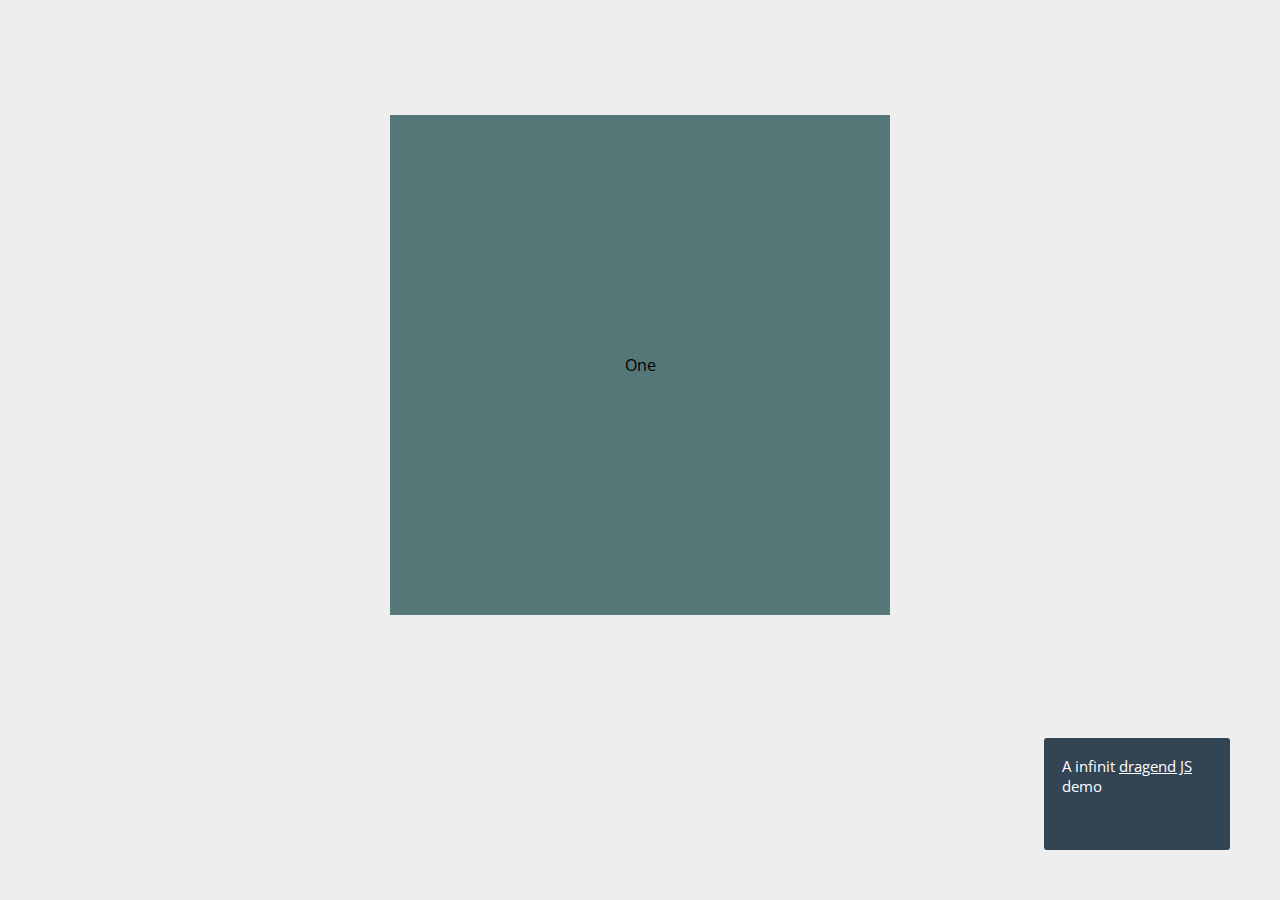
<file: Othe files/dragend-master/demos/infinit/index.html>
<!DOCTYPE html>
<html>
<head>

  <title>Dragend JS infinit demo</title>

  <style type="text/css">
    * {
      padding: 0;
      margin: 0;
      border: 0;
    }

    body {
      background: #eee;
      padding: 15px;
      font-family: "Open Sans", "Helvetica Neue", Helvetica, Arial, sans-serif;
    }

    #demo {
      width: 500px;
      height: 500px;
      visibility: hidden;
      margin: 100px auto;
      background: #457;
      cursor: hand;
      cursor: -moz-grab;
      cursor: -webkit-grab;
      cursor: grab;
      text-align: center;
      line-height: 500px;
    }

    #demo li.first {
      background: #577;
    }

    #demo li.middle {
      background: #1e8;
    }

    #demo li.last {
      background: #e8b;
    }

    #dragend {
      position: absolute;
      bottom: 50px;
      right: 50px;
      background: #345;
      padding: 18px;
      color: #fff;
      border-radius: 3px;
      width: 150px;
      font-size: 15px;
    }

    #dragend h1 {
      font-size: 15px;
      font-weight: normal;
      margin-bottom: 12px;
    }

    #dragend a {
      text-decoration: underline;
      color: #fff
    }

  </style>

  <link href='http://fonts.googleapis.com/css?family=Open+Sans' rel='stylesheet' type='text/css'>
  <link href='http://fonts.googleapis.com/css?family=Arvo:400,700' rel='stylesheet' type='text/css'>

</head>
<body>

  <div id="demo">
    <ul>
      <li class="first dragend-page">One</li>
      <li class="dragend-page">Two</li>
      <li class="middle dragend-page">Three</li>
      <li class="dragend-page">Four</li>
      <li class="last dragend-page">Five</li>
    </ul>
  </div>

  <div id="dragend">
    <h1>A infinit <a href="http://stereobit.github.io/dragend/">dragend JS</a> demo</h1>
    <iframe src="http://ghbtns.com/github-btn.html?user=stereobit&amp;repo=dragend&amp;type=watch&amp;count=true"
  allowtransparency="true" frameborder="0" scrolling="0" width="110" height="20"></iframe>
  </div>

  <script type="text/javascript" src="../lib/jquery.min.js"></script>
  <script type="text/javascript" src="../../dragend.js"></script>

  <script>

    $(function() {

      var firstChild = $("#demo li:first-child").clone(),
          lastChild  = $("#demo li:last-child").clone(),
          container  = $("#demo ul");

      firstChild.appendTo(container);
      lastChild.prependTo(container);

      $("#demo").dragend({
        jumpToPage: 2,
        onSwipeEnd: function() {
          var first = this.pages[0],
              last = this.pages[this.pages.length - 1];

          if (first === this.activeElement) {
            this.jumpToPage(this.pages.length - 1 );
          }

          if (last === this.activeElement) {
            this.jumpToPage(2);
          }

        },
        afterInitialize: function() {
          this.container.style.visibility = "visible";
        }
      });
    });

    var _gaq = _gaq || [];
    _gaq.push(['_setAccount', 'UA-219062-10']);
    _gaq.push(['_trackPageview']);

    (function() {
      var ga = document.createElement('script'); ga.type = 'text/javascript'; ga.async = true;
      ga.src = ('https:' == document.location.protocol ? 'https://ssl' : 'http://www') + '.google-analytics.com/ga.js';
      var s = document.getElementsByTagName('script')[0]; s.parentNode.insertBefore(ga, s);
    })();

  </script>

</body>
</html>
</file>
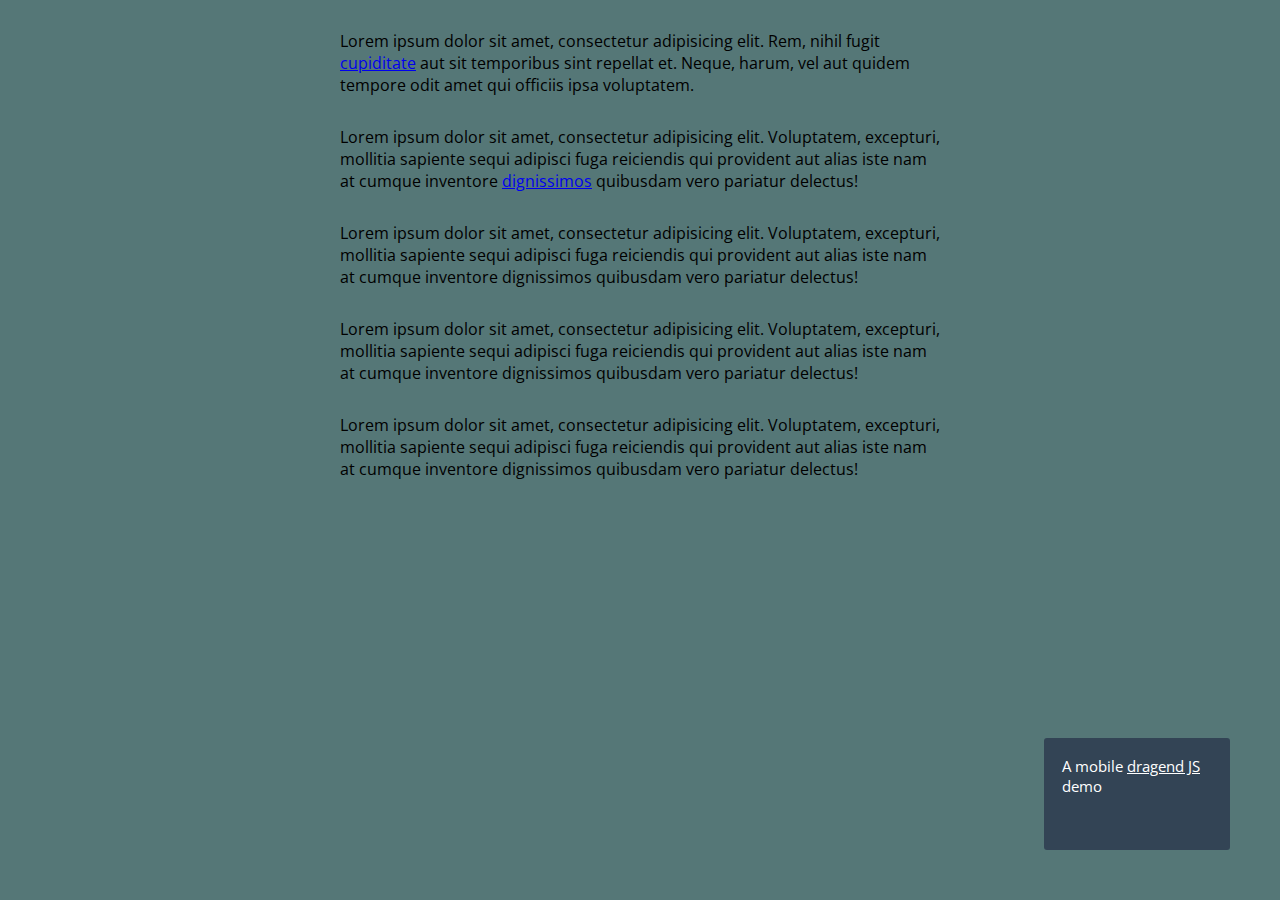
<file: Othe files/dragend-master/demos/mobile/index.html>
<!DOCTYPE html>
<html>
<head>

  <title>Dragend JS mobile demo</title>

  <meta name="viewport" content="width=device-width, initial-scale=1.0, maximum-scale=1.0, user-scalable=no">

  <style type="text/css">
    * {
      padding: 0;
      margin: 0;
      border: 0;
    }

    body {
      background: #eee;
      padding: 15px;
      font-family: "Open Sans", "Helvetica Neue", Helvetica, Arial, sans-serif;
    }

    #demo {
      position: absolute;
      top: 0;
      left: 0;
      width: 100%;
      height: 100%;
      visibility: hidden;
      background: #457;
      cursor: hand;
      cursor: -moz-grab;
      cursor: -webkit-grab;
      cursor: grab;
    }

    #demo li.first {
      background: #577;
    }

    #demo li.middle {
      background: #1e8;
    }

    #demo li.last {
      background: #e8b;
    }

    #dragend {
      position: absolute;
      bottom: 50px;
      right: 50px;
      background: #345;
      padding: 18px;
      color: #fff;
      border-radius: 3px;
      width: 150px;
      font-size: 15px;
    }

    #dragend h1 {
      font-size: 15px;
      font-weight: normal;
      margin-bottom: 12px;
    }

    #dragend a {
      text-decoration: underline;
      color: #fff
    }

    #demo p {
      max-width: 600px;
      margin: 0 auto;
      padding: 0 30px;
      margin-bottom: 30px;
    }

    #demo p:first-child {
      margin-top: 30px;
    }

    #demo p:last-child {
      margin-bottom: 200px;
    }

  </style>

  <link href='http://fonts.googleapis.com/css?family=Open+Sans' rel='stylesheet' type='text/css'>
  <link href='http://fonts.googleapis.com/css?family=Arvo:400,700' rel='stylesheet' type='text/css'>

</head>
<body>

  <div id="demo">
    <ul>
      <li class="first dragend-page">
        <p>Lorem ipsum dolor sit amet, consectetur adipisicing elit. Rem, nihil fugit <a href="http://google.com">cupiditate</a> aut sit temporibus sint repellat et. Neque, harum, vel aut quidem tempore odit amet qui officiis ipsa voluptatem.</p>
        <p>Lorem ipsum dolor sit amet, consectetur adipisicing elit. Voluptatem, excepturi, mollitia sapiente sequi adipisci fuga reiciendis qui provident aut alias iste nam at cumque inventore <a href="http://google.com">dignissimos</a> quibusdam vero pariatur delectus!</p>
        <p>Lorem ipsum dolor sit amet, consectetur adipisicing elit. Voluptatem, excepturi, mollitia sapiente sequi adipisci fuga reiciendis qui provident aut alias iste nam at cumque inventore dignissimos quibusdam vero pariatur delectus!</p>
        <p>Lorem ipsum dolor sit amet, consectetur adipisicing elit. Voluptatem, excepturi, mollitia sapiente sequi adipisci fuga reiciendis qui provident aut alias iste nam at cumque inventore dignissimos quibusdam vero pariatur delectus!</p>
        <p>Lorem ipsum dolor sit amet, consectetur adipisicing elit. Voluptatem, excepturi, mollitia sapiente sequi adipisci fuga reiciendis qui provident aut alias iste nam at cumque inventore dignissimos quibusdam vero pariatur delectus!</p>
      </li>
      <li class="dragend-page">
        <p>Lorem ipsum dolor sit amet, consectetur adipisicing elit. Rem, nihil fugit <a href="http://google.com">cupiditate</a> aut sit temporibus sint repellat et. Neque, harum, vel aut quidem tempore odit amet qui officiis ipsa voluptatem.</p>
        <p>Lorem ipsum dolor sit amet, consectetur adipisicing elit. Voluptatem, excepturi, mollitia sapiente sequi adipisci fuga reiciendis qui provident aut alias iste nam at cumque inventore <a href="http://google.com">dignissimos</a> quibusdam vero pariatur delectus!</p>
        <p>Lorem ipsum dolor sit amet, consectetur adipisicing elit. Voluptatem, excepturi, mollitia sapiente sequi adipisci fuga reiciendis qui provident aut alias iste nam at cumque inventore dignissimos quibusdam vero pariatur delectus!</p>
        <p>Lorem ipsum dolor sit amet, consectetur adipisicing elit. Voluptatem, excepturi, mollitia sapiente sequi adipisci fuga reiciendis qui provident aut alias iste nam at cumque inventore dignissimos quibusdam vero pariatur delectus!</p>
        <p>Lorem ipsum dolor sit amet, consectetur adipisicing elit. Voluptatem, excepturi, mollitia sapiente sequi adipisci fuga reiciendis qui provident aut alias iste nam at cumque inventore dignissimos quibusdam vero pariatur delectus!</p>
      </li>
      <li class="middle dragend-page">
        <p>Lorem ipsum dolor sit amet, consectetur adipisicing elit. Rem, nihil fugit <a href="http://google.com">cupiditate</a> aut sit temporibus sint repellat et. Neque, harum, vel aut quidem tempore odit amet qui officiis ipsa voluptatem.</p>
        <p>Lorem ipsum dolor sit amet, consectetur adipisicing elit. Voluptatem, excepturi, mollitia sapiente sequi adipisci fuga reiciendis qui provident aut alias iste nam at cumque inventore <a href="http://google.com">dignissimos</a> quibusdam vero pariatur delectus!</p>
        <p>Lorem ipsum dolor sit amet, consectetur adipisicing elit. Voluptatem, excepturi, mollitia sapiente sequi adipisci fuga reiciendis qui provident aut alias iste nam at cumque inventore dignissimos quibusdam vero pariatur delectus!</p>
        <p>Lorem ipsum dolor sit amet, consectetur adipisicing elit. Voluptatem, excepturi, mollitia sapiente sequi adipisci fuga reiciendis qui provident aut alias iste nam at cumque inventore dignissimos quibusdam vero pariatur delectus!</p>
        <p>Lorem ipsum dolor sit amet, consectetur adipisicing elit. Voluptatem, excepturi, mollitia sapiente sequi adipisci fuga reiciendis qui provident aut alias iste nam at cumque inventore dignissimos quibusdam vero pariatur delectus!</p>
      </li>
      <li class="dragend-page">
        <p>Lorem ipsum dolor sit amet, consectetur adipisicing elit. Rem, nihil fugit <a href="http://google.com">cupiditate</a> aut sit temporibus sint repellat et. Neque, harum, vel aut quidem tempore odit amet qui officiis ipsa voluptatem.</p>
        <p>Lorem ipsum dolor sit amet, consectetur adipisicing elit. Voluptatem, excepturi, mollitia sapiente sequi adipisci fuga reiciendis qui provident aut alias iste nam at cumque inventore <a href="http://google.com">dignissimos</a> quibusdam vero pariatur delectus!</p>
        <p>Lorem ipsum dolor sit amet, consectetur adipisicing elit. Voluptatem, excepturi, mollitia sapiente sequi adipisci fuga reiciendis qui provident aut alias iste nam at cumque inventore dignissimos quibusdam vero pariatur delectus!</p>
        <p>Lorem ipsum dolor sit amet, consectetur adipisicing elit. Voluptatem, excepturi, mollitia sapiente sequi adipisci fuga reiciendis qui provident aut alias iste nam at cumque inventore dignissimos quibusdam vero pariatur delectus!</p>
        <p>Lorem ipsum dolor sit amet, consectetur adipisicing elit. Voluptatem, excepturi, mollitia sapiente sequi adipisci fuga reiciendis qui provident aut alias iste nam at cumque inventore dignissimos quibusdam vero pariatur delectus!</p>
      </li>
      <li class="last dragend-page">
        <p>Lorem ipsum dolor sit amet, consectetur adipisicing elit. Rem, nihil fugit <a href="http://google.com">cupiditate</a> aut sit temporibus sint repellat et. Neque, harum, vel aut quidem tempore odit amet qui officiis ipsa voluptatem.</p>
        <p>Lorem ipsum dolor sit amet, consectetur adipisicing elit. Voluptatem, excepturi, mollitia sapiente sequi adipisci fuga reiciendis qui provident aut alias iste nam at cumque inventore <a href="http://google.com">dignissimos</a> quibusdam vero pariatur delectus!</p>
        <p>Lorem ipsum dolor sit amet, consectetur adipisicing elit. Voluptatem, excepturi, mollitia sapiente sequi adipisci fuga reiciendis qui provident aut alias iste nam at cumque inventore dignissimos quibusdam vero pariatur delectus!</p>
        <p>Lorem ipsum dolor sit amet, consectetur adipisicing elit. Voluptatem, excepturi, mollitia sapiente sequi adipisci fuga reiciendis qui provident aut alias iste nam at cumque inventore dignissimos quibusdam vero pariatur delectus!</p>
        <p>Lorem ipsum dolor sit amet, consectetur adipisicing elit. Voluptatem, excepturi, mollitia sapiente sequi adipisci fuga reiciendis qui provident aut alias iste nam at cumque inventore dignissimos quibusdam vero pariatur delectus!</p>
      </li>
    </ul>
  </div>

  <div id="dragend">
    <h1>A mobile <a href="http://stereobit.github.io/dragend/">dragend JS</a> demo</h1>
    <iframe src="http://ghbtns.com/github-btn.html?user=stereobit&amp;repo=dragend&amp;type=watch&amp;count=true"
  allowtransparency="true" frameborder="0" scrolling="0" width="110" height="20"></iframe>
  </div>

  <script type="text/javascript" src="../lib/jquery.min.js"></script>
  <script type="text/javascript" src="../../dragend.js"></script>

  <script>

    $(function() {
      new Dragend($("#demo").get(0), {
        afterInitialize: function() {
          $("#demo").css("visibility", "visible");
        }
      });
    });

    var _gaq = _gaq || [];
    _gaq.push(['_setAccount', 'UA-219062-10']);
    _gaq.push(['_trackPageview']);

    (function() {
      var ga = document.createElement('script'); ga.type = 'text/javascript'; ga.async = true;
      ga.src = ('https:' == document.location.protocol ? 'https://ssl' : 'http://www') + '.google-analytics.com/ga.js';
      var s = document.getElementsByTagName('script')[0]; s.parentNode.insertBefore(ga, s);
    })();

  </script>

</body>
</html>
</file>
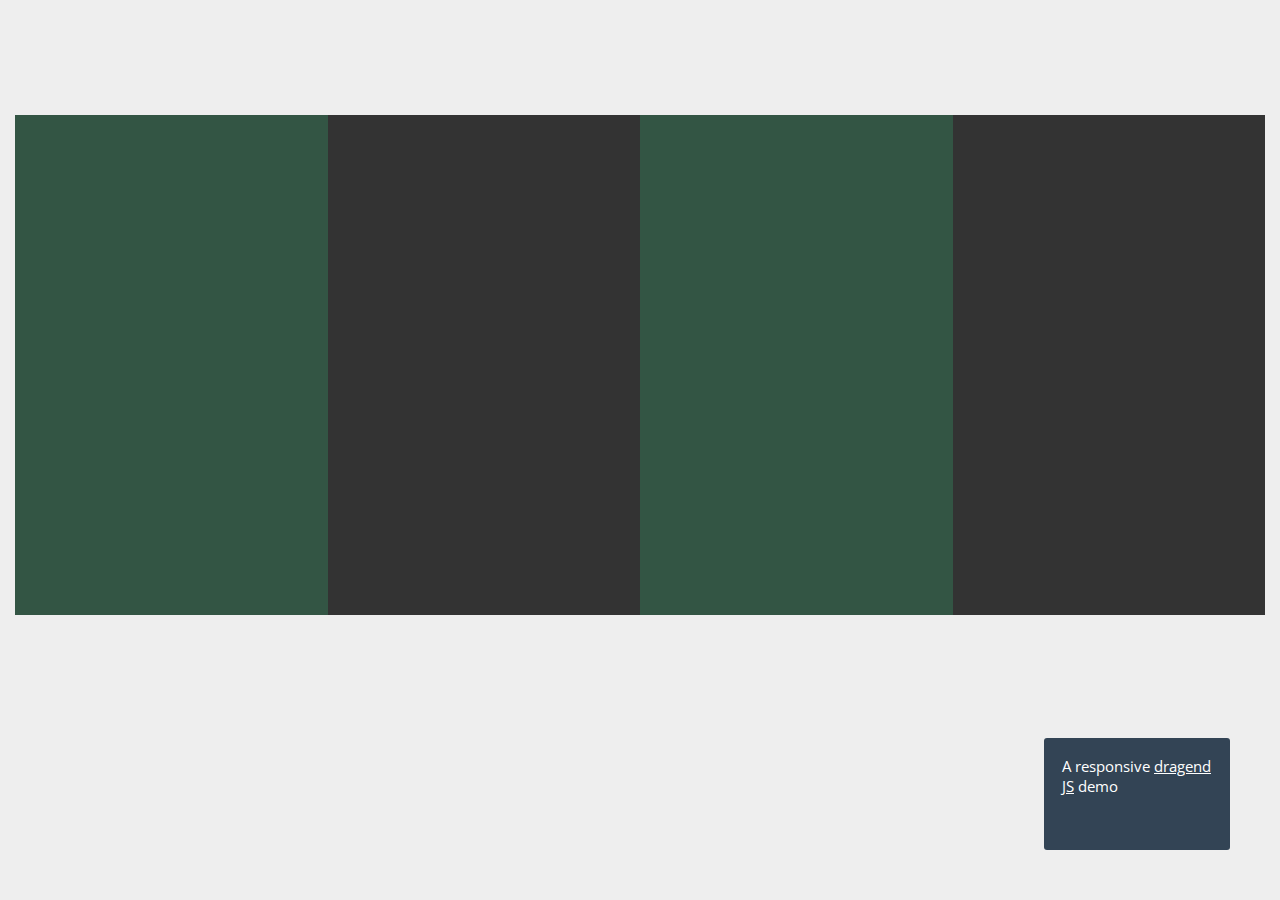
<file: Othe files/dragend-master/demos/responsive/index.html>
<!DOCTYPE html>
<html>
<head>

  <title>Dragend JS responsive demo</title>

  <style type="text/css">
    * {
      padding: 0;
      margin: 0;
      border: 0;
    }

    body {
      background: #eee;
      padding: 15px;
      font-family: "Open Sans", "Helvetica Neue", Helvetica, Arial, sans-serif;
    }

    #demo {
      width: 100%;
      height: 500px;
      visibility: hidden;
      margin: 100px auto;
      background: #457;
      cursor: hand;
      cursor: -moz-grab;
      cursor: -webkit-grab;
      cursor: grab;
    }

    #demo .item {
      background: #354;
    }

    #demo .item:nth-child(2n+0) {
      background: #333;
    }

    #dragend {
      position: absolute;
      bottom: 50px;
      right: 50px;
      background: #345;
      padding: 18px;
      color: #fff;
      border-radius: 3px;
      width: 150px;
      font-size: 15px;
    }

    #dragend h1 {
      font-size: 15px;
      font-weight: normal;
      margin-bottom: 12px;
    }

    #dragend a {
      text-decoration: underline;
      color: #fff
    }

  </style>

  <link href='http://fonts.googleapis.com/css?family=Open+Sans' rel='stylesheet' type='text/css'>
  <link href='http://fonts.googleapis.com/css?family=Arvo:400,700' rel='stylesheet' type='text/css'>

</head>
<body id="desktop">

  <div id="demo">
    <div class="item"></div>
    <div class="item"></div>
    <div class="item"></div>
    <div class="item"></div>
    <div class="item"></div>
    <div class="item"></div>
    <div class="item"></div>
    <div class="item"></div>
    <div class="item"></div>
  </div>

  <div id="dragend">
    <h1>A responsive <a href="http://stereobit.github.io/dragend/">dragend JS</a> demo</h1>
    <iframe src="http://ghbtns.com/github-btn.html?user=stereobit&amp;repo=dragend&amp;type=watch&amp;count=true"
  allowtransparency="true" frameborder="0" scrolling="0" width="110" height="20"></iframe>
  </div>

  <script type="text/javascript" src="../lib/jquery.min.js"></script>
  <script type="text/javascript" src="../../dragend.js"></script>

  <script>

    $(function() {
      var BODY = $("body"),
          container = $("#demo"),
          pageElements;

      $(window).on("ready resize", function(event) {

        var width = $(this).width(),
            itemsInPage = 1;

        if (width > 1000) {
          itemsInPage = 4
        } else if (width > 600) {
          itemsInPage = 3;
        } else if (width > 400) {
          itemsInPage = 2;
        }

        container.dragend({
          pageContainer: "#container",
          itemsInPage: itemsInPage,
          pageClass: "item",
          afterInitialize: function() {
            this.container.style.visibility = "visible";
          }
        });

      });

    });

    var _gaq = _gaq || [];
    _gaq.push(['_setAccount', 'UA-219062-10']);
    _gaq.push(['_trackPageview']);

    (function() {
      var ga = document.createElement('script'); ga.type = 'text/javascript'; ga.async = true;
      ga.src = ('https:' == document.location.protocol ? 'https://ssl' : 'http://www') + '.google-analytics.com/ga.js';
      var s = document.getElementsByTagName('script')[0]; s.parentNode.insertBefore(ga, s);
    })();

  </script>

</body>
</html>
</file>
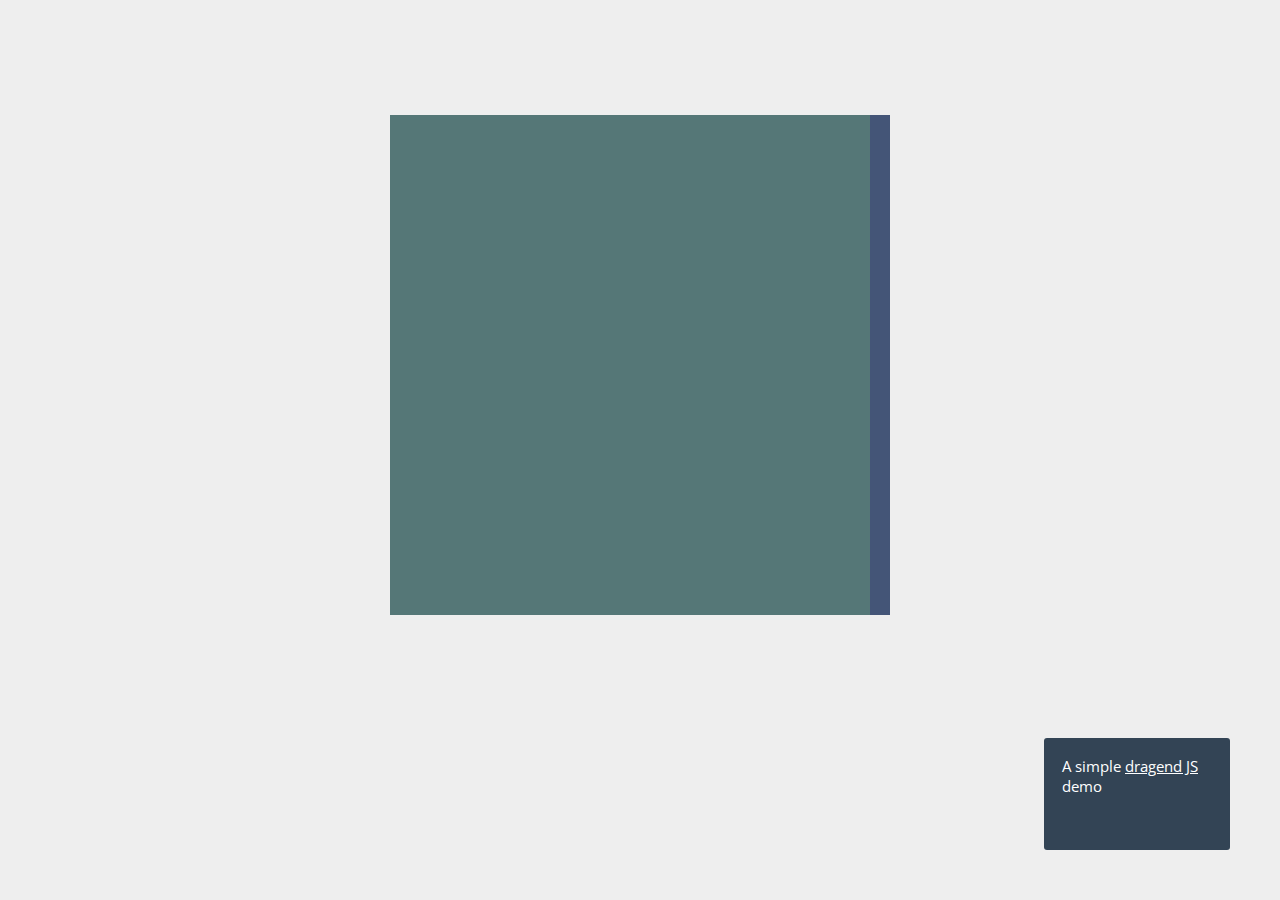
<file: Othe files/dragend-master/demos/scribe/index.html>
<!DOCTYPE html>
<html>
<head>

  <title>Dragend JS simple demo</title>

  <style type="text/css">
    * {
      padding: 0;
      margin: 0;
      border: 0;
    }

    body {
      background: #eee;
      padding: 15px;
      font-family: "Open Sans", "Helvetica Neue", Helvetica, Arial, sans-serif;
    }

    #demo {
      width: 500px;
      height: 500px;
      visibility: hidden;
      margin: 100px auto;
      background: #457;
      cursor: hand;
      cursor: -moz-grab;
      cursor: -webkit-grab;
      cursor: grab;
    }

    #demo li.first {
      background: #577;
    }

    #demo li.middle {
      background: #1e8;
    }

    #demo li.last {
      background: #e8b;
    }

    #dragend {
      position: absolute;
      bottom: 50px;
      right: 50px;
      background: #345;
      padding: 18px;
      color: #fff;
      border-radius: 3px;
      width: 150px;
      font-size: 15px;
    }

    #dragend h1 {
      font-size: 15px;
      font-weight: normal;
      margin-bottom: 12px;
    }

    #dragend a {
      text-decoration: underline;
      color: #fff
    }

  </style>

  <link href='http://fonts.googleapis.com/css?family=Open+Sans' rel='stylesheet' type='text/css'>
  <link href='http://fonts.googleapis.com/css?family=Arvo:400,700' rel='stylesheet' type='text/css'>

</head>
<body>

  <div id="demo">
    <ul>
      <li class="first dragend-page"></li>
      <li class="dragend-page"></li>
      <li class="middle dragend-page"></li>
      <li class="dragend-page"></li>
      <li class="last dragend-page"></li>
    </ul>
  </div>

  <div id="dragend">
    <h1>A simple <a href="http://stereobit.github.io/dragend/">dragend JS</a> demo</h1>
    <iframe src="http://ghbtns.com/github-btn.html?user=stereobit&amp;repo=dragend&amp;type=watch&amp;count=true"
  allowtransparency="true" frameborder="0" scrolling="0" width="110" height="20"></iframe>
  </div>

  <script type="text/javascript" src="../lib/jquery.min.js"></script>
  <script type="text/javascript" src="../../dragend.js"></script>

  <script>

    $(function() {
      $("#demo").dragend({
        scribe: "20px",
        afterInitialize: function() {
          this.container.style.visibility = "visible";
        }
      })
    });

    var _gaq = _gaq || [];
    _gaq.push(['_setAccount', 'UA-219062-10']);
    _gaq.push(['_trackPageview']);

    (function() {
      var ga = document.createElement('script'); ga.type = 'text/javascript'; ga.async = true;
      ga.src = ('https:' == document.location.protocol ? 'https://ssl' : 'http://www') + '.google-analytics.com/ga.js';
      var s = document.getElementsByTagName('script')[0]; s.parentNode.insertBefore(ga, s);
    })();

  </script>

</body>
</html>
</file>
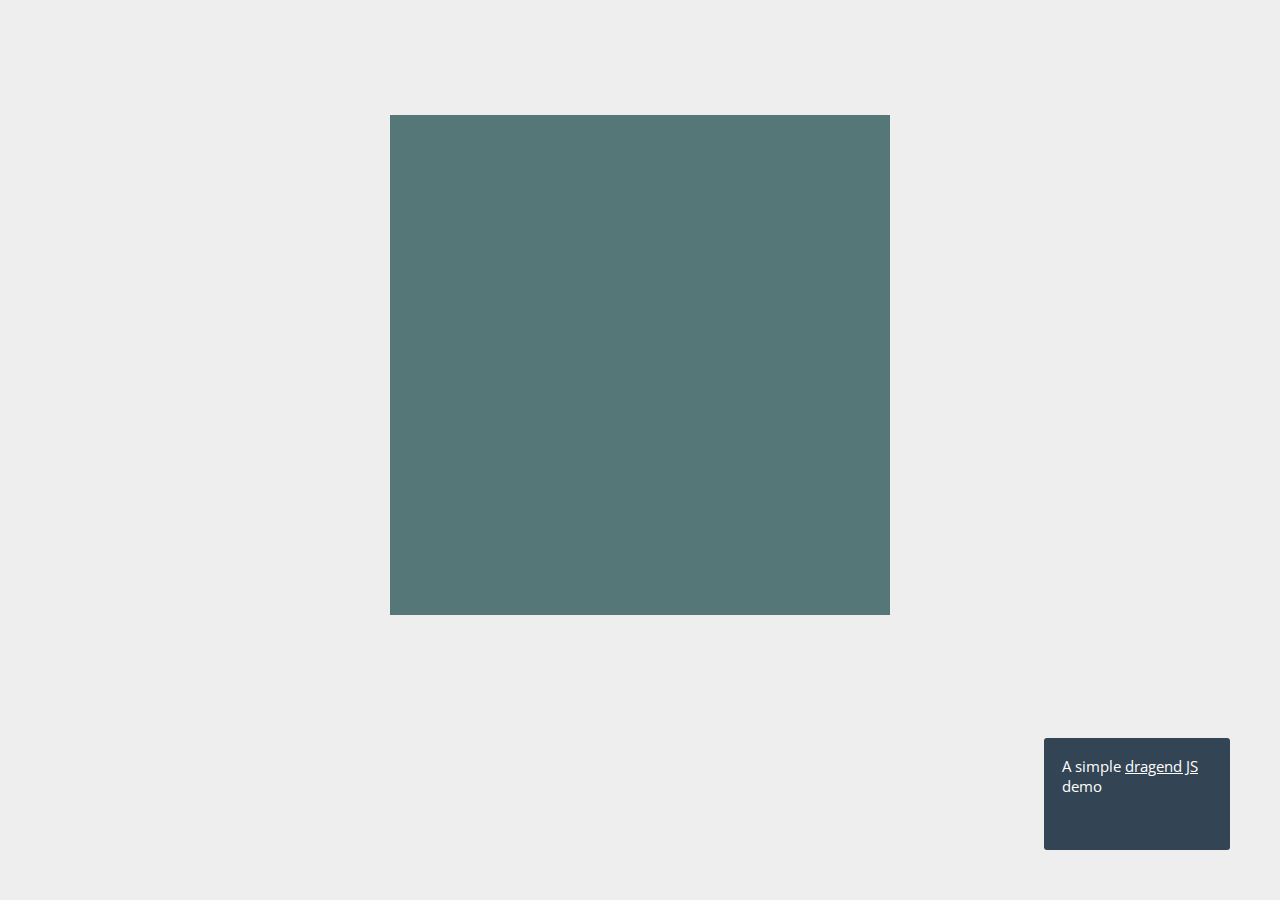
<file: Othe files/dragend-master/demos/simple/index.html>
<!DOCTYPE html>
<html>
<head>

  <title>Dragend JS simple demo</title>

  <style type="text/css">
    * {
      padding: 0;
      margin: 0;
      border: 0;
    }

    body {
      background: #eee;
      padding: 15px;
      font-family: "Open Sans", "Helvetica Neue", Helvetica, Arial, sans-serif;
    }

    #demo {
      width: 500px;
      height: 500px;
      visibility: hidden;
      margin: 100px auto;
      background: #457;
      cursor: hand;
      cursor: -moz-grab;
      cursor: -webkit-grab;
      cursor: grab;
    }

    #demo li.first {
      background: #577;
    }

    #demo li.middle {
      background: #1e8;
    }

    #demo li.last {
      background: #e8b;
    }

    #dragend {
      position: absolute;
      bottom: 50px;
      right: 50px;
      background: #345;
      padding: 18px;
      color: #fff;
      border-radius: 3px;
      width: 150px;
      font-size: 15px;
    }

    #dragend h1 {
      font-size: 15px;
      font-weight: normal;
      margin-bottom: 12px;
    }

    #dragend a {
      text-decoration: underline;
      color: #fff
    }

  </style>

  <link href='http://fonts.googleapis.com/css?family=Open+Sans' rel='stylesheet' type='text/css'>
  <link href='http://fonts.googleapis.com/css?family=Arvo:400,700' rel='stylesheet' type='text/css'>

</head>
<body>

  <div id="demo">
    <ul>
      <li class="first dragend-page"></li>
      <li class="dragend-page"></li>
      <li class="middle dragend-page"></li>
      <li class="dragend-page"></li>
      <li class="last dragend-page"></li>
    </ul>
  </div>

  <div id="dragend">
    <h1>A simple <a href="http://stereobit.github.io/dragend/">dragend JS</a> demo</h1>
    <iframe src="http://ghbtns.com/github-btn.html?user=stereobit&amp;repo=dragend&amp;type=watch&amp;count=true"
  allowtransparency="true" frameborder="0" scrolling="0" width="110" height="20"></iframe>
  </div>

  <script type="text/javascript" src="../../dragend.js"></script>

  <script>

    document.addEventListener("DOMContentLoaded", function() {
      var container = document.getElementById("demo");
      dragend = new Dragend(container, {
        afterInitialize: function() {
          container.style.visibility = "visible";
        }
      });
    }, false)

    var _gaq = _gaq || [];
    _gaq.push(['_setAccount', 'UA-219062-10']);
    _gaq.push(['_trackPageview']);

    (function() {
      var ga = document.createElement('script'); ga.type = 'text/javascript'; ga.async = true;
      ga.src = ('https:' == document.location.protocol ? 'https://ssl' : 'http://www') + '.google-analytics.com/ga.js';
      var s = document.getElementsByTagName('script')[0]; s.parentNode.insertBefore(ga, s);
    })();

    // document.body.addEventListener('mousemove', function(){
    //   console.log('bodymousemove')
    // })

  </script>

</body>
</html>
</file>
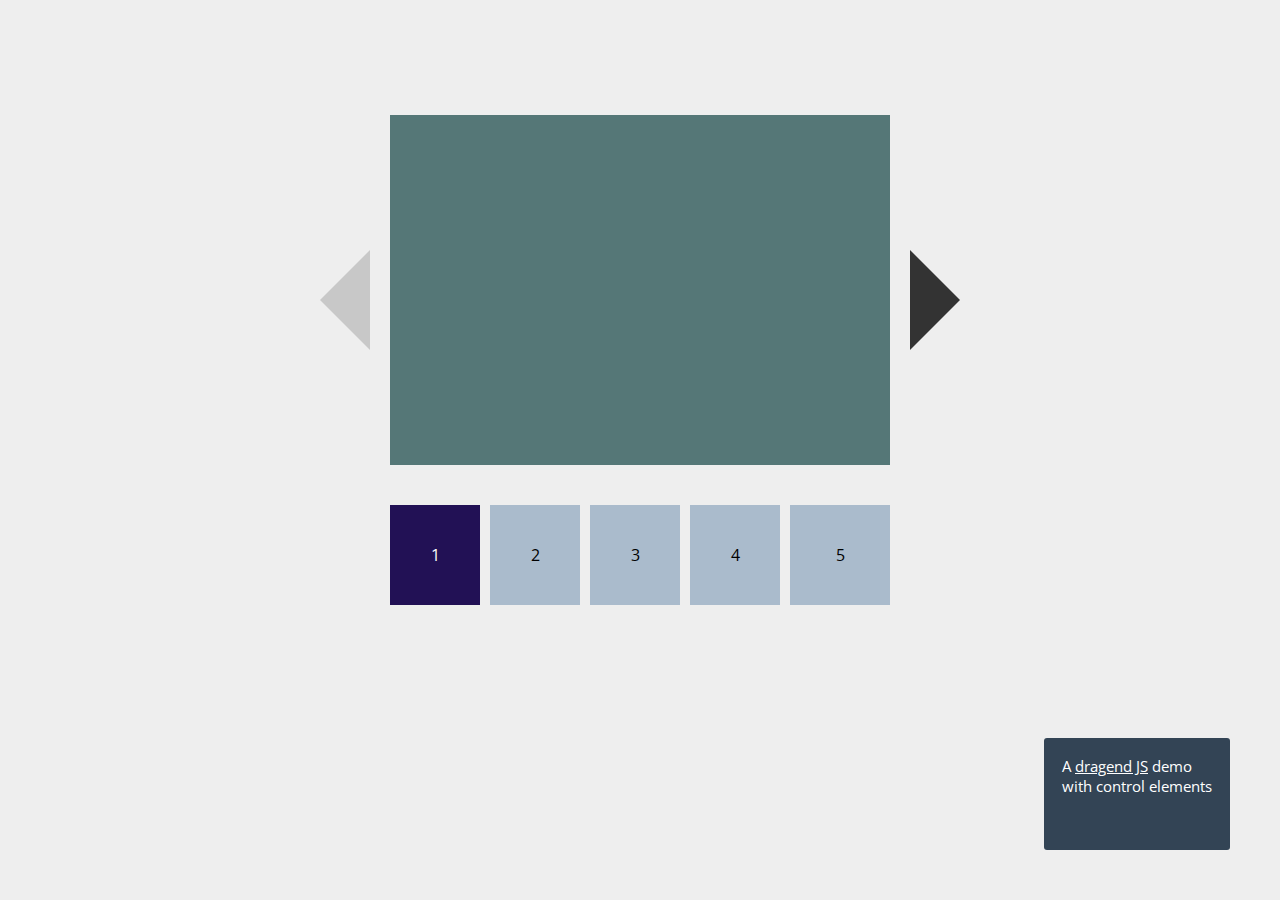
<file: Othe files/dragend-master/demos/with-control-elements/index.html>
<!DOCTYPE html>
<html>
<head>

  <title>Dragend JS demo with control elements</title>

  <style type="text/css">
    * {
      padding: 0;
      margin: 0;
      border: 0;
    }

    body {
      background: #eee;
      padding: 15px;
      font-family: "Open Sans", "Helvetica Neue", Helvetica, Arial, sans-serif;
    }

    #demo {
      width: 500px;
      height: 350px;
      visibility: hidden;
      margin: 100px auto 0;
      background: #457;
      cursor: hand;
      cursor: -moz-grab;
      cursor: -webkit-grab;
      cursor: grab;
    }

    #demo li.first {
      background: #577;
    }

    #demo li.middle {
      background: #1e8;
    }

    #demo li.last {
      background: #e8b;
    }

    #dragend {
      position: absolute;
      bottom: 50px;
      right: 50px;
      background: #345;
      padding: 18px;
      color: #fff;
      border-radius: 3px;
      width: 150px;
      font-size: 15px;
    }

    #dragend h1 {
      font-size: 15px;
      font-weight: normal;
      margin-bottom: 12px;
    }

    #dragend a {
      text-decoration: underline;
      color: #fff
    }

    .button {
      height: 0;
      width: 0;
      position: absolute;
      top: 250px;
      left: 50%;
      cursor: pointer;
      border-style: solid;
    }

    .button.deactivated {
      opacity: 0.2;
      cursor: default;
    }

    .prev {
      margin-left: -320px;
      border-width: 50px 50px 50px 0;
      border-color: transparent #333 transparent transparent;
    }

    .next {
      margin-left: 270px;
      border-width: 50px 0 50px 50px;
      border-color: transparent transparent transparent #333;
    }

    .nav {
      margin: 40px auto;
      width: 500px;
      list-style: none;
    }

    .nav li.active {
      background: #215;
      color: #fff;
    }

    .nav li {
      width: 20%;
      height: 100px;
      float: left;
      text-align: center;
      background: #abc;
      line-height: 100px;
      border-right: 10px solid #eee;
      box-sizing: border-box;
      cursor: pointer;
    }

    .nav li:last-child {
      border: 0;
    }

  </style>

  <link href='http://fonts.googleapis.com/css?family=Open+Sans' rel='stylesheet' type='text/css'>
  <link href='http://fonts.googleapis.com/css?family=Arvo:400,700' rel='stylesheet' type='text/css'>

</head>
<body>

  <div class="button prev deactivated"></div>
  <div id="demo">
    <ul>
      <li class="first dragend-page"></li>
      <li class="dragend-page"></li>
      <li class="middle dragend-page"></li>
      <li class="dragend-page"></li>
      <li class="last dragend-page"></li>
    </ul>
  </div>
  <div class="button next"></div>

  <ul class="nav">
    <li data-page="1" class="active">1</li>
    <li data-page="2">2</li>
    <li data-page="3">3</li>
    <li data-page="4">4</li>
    <li data-page="5">5</li>
  </ul>

  <div id="dragend">
    <h1>A <a href="http://stereobit.github.io/dragend/">dragend JS</a> demo with control elements</h1>
    <iframe src="http://ghbtns.com/github-btn.html?user=stereobit&amp;repo=dragend&amp;type=watch&amp;count=true"
  allowtransparency="true" frameborder="0" scrolling="0" width="110" height="20"></iframe>
  </div>

  <script type="text/javascript" src="../lib/jquery.min.js"></script>
  <script type="text/javascript" src="../../dragend.js"></script>

  <script>

    $(function() {
      $("#demo").dragend({
        afterInitialize: function() {
          this.container.style.visibility = "visible";
        },
        onSwipeEnd: function() {
          var first = this.pages[0],
              last = this.pages[this.pages.length - 1];

          $(".prev, .next").removeClass("deactivated");
          $(".nav li").removeClass("active");

          if (first === this.activeElement) {
            $(".prev").addClass("deactivated")
          };

          if (last === this.activeElement) {
            $(".next").addClass("deactivated")
          }

          $(".nav li").eq(this.page).addClass("active");

        }
      });

      $(".prev").click(function() {
        $("#demo").dragend("right");
      });

      $(".next").click(function() {
        $("#demo").dragend("left");
      });

      $(".nav").click(function() {
        var page = $(event.target).data("page");

        $("#demo").dragend({
          scrollToPage: page
        });

        $(event.target).addClass("active");

      })

    });

    var _gaq = _gaq || [];
    _gaq.push(['_setAccount', 'UA-219062-10']);
    _gaq.push(['_trackPageview']);

    (function() {
      var ga = document.createElement('script'); ga.type = 'text/javascript'; ga.async = true;
      ga.src = ('https:' == document.location.protocol ? 'https://ssl' : 'http://www') + '.google-analytics.com/ga.js';
      var s = document.getElementsByTagName('script')[0]; s.parentNode.insertBefore(ga, s);
    })();

  </script>

</body>
</html>
</file>
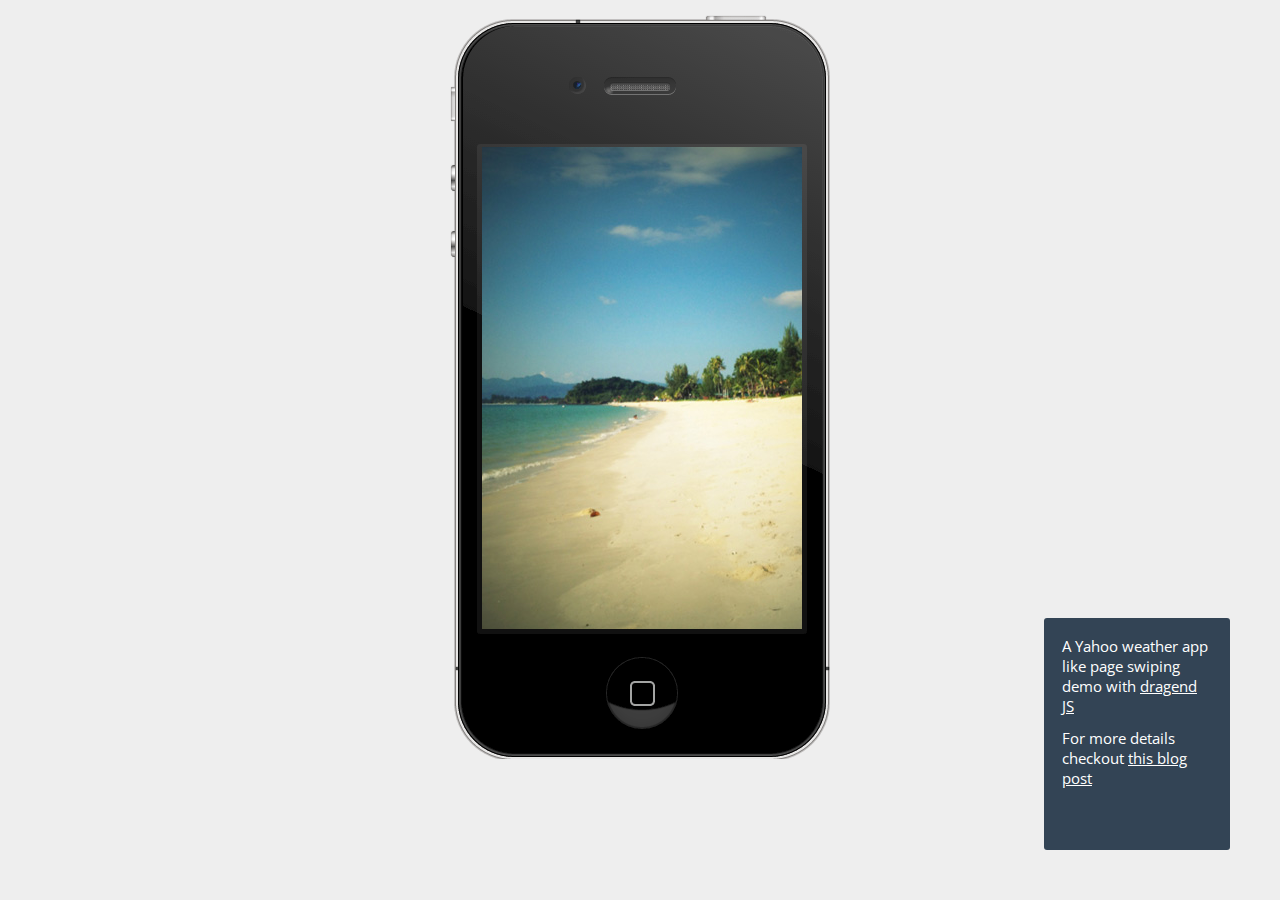
<file: Othe files/dragend-master/demos/yahoo-swipe/index.html>
<!DOCTYPE html>
<html>
<head>

  <title>Yahoo weather app like parallax page swiping</title>

  <style type="text/css">
    * {
      padding: 0;
      margin: 0;
      border: 0;
    }

    body {
      background: #eee;
      padding: 15px;
      font-family: "Open Sans", "Helvetica Neue", Helvetica, Arial, sans-serif;
    }

    #phone {
      width: 320px;
      padding: 132px 28px 78px 32px;
      height: 534px;
      background: url(img/phone.png) no-repeat;
      margin: 0 auto;
      visibility: hidden;
    }

    #gallery {
      list-style: none;
      width: 320px;
      height: 482px;
      background: #111;
      cursor: hand;
      cursor: -moz-grab;
      cursor: -webkit-grab;
      cursor: grab;
    }

    #gallery li {
      border-right: 5px solid #111;
    }

    #gallery .item {
      height: 482px;
    }

    #gallery li:last-child  {
      border: 0;
    }

    #gallery .item img {
      display: block;
      height: 482px;
      -webkit-user-select: none;
         -moz-user-select: none;
          -ms-user-select: none;
              user-select: none;
      -webkit-user-drag: none;
              user-drag: none;
    }

    #dragend {
      position: absolute;
      bottom: 50px;
      right: 50px;
      background: #345;
      padding: 18px;
      color: #fff;
      border-radius: 3px;
      width: 150px;
      font-size: 15px;
    }

    #dragend h1 {
      font-size: 15px;
      font-weight: normal;
      margin-bottom: 12px;
    }

    #dragend a {
      text-decoration: underline;
      color: #fff
    }

  </style>

  <link href='http://fonts.googleapis.com/css?family=Open+Sans' rel='stylesheet' type='text/css'>
  <link href='http://fonts.googleapis.com/css?family=Arvo:400,700' rel='stylesheet' type='text/css'>

</head>
<body>

  <div id="phone">
    <div id="gallery">
      <ul>
        <li class="dragend-page">
          <div class="item">
            <img src="./../img/demo-image-1.jpg" alt="" draggable="false">
          </div>
        </li>
        <li class="dragend-page">
          <div class="item">
            <img src="./../img/demo-image-2.jpg" alt="" draggable="false">
          </div>
        </li>
        <li class="dragend-page">
          <div class="item">
            <img src="./../img/demo-image-3.jpg" alt="" draggable="false">
          </div>
        </li>
      </ul>
    </div>
  </div>

  <div id="dragend">
    <h1>A Yahoo weather app like page swiping demo with <a href="http://stereobit.github.io/dragend/">dragend JS</a></h1>
    <p>For more details checkout <a href="https://coderwall.com/p/hkdqsa">this blog post</a><br><br></p>
    <div><iframe src="http://ghbtns.com/github-btn.html?user=stereobit&amp;repo=dragend&amp;type=watch&amp;count=true"
  allowtransparency="true" frameborder="0" scrolling="0" width="110" height="20"></iframe></div>
  </div>


  <script type="text/javascript" src="../lib/jquery.min.js"></script>
  <script type="text/javascript" src="../../dragend.js"></script>

  <script>

    $(function() {
      $("#gallery").dragend({
        borderBetweenPages: 5,
        afterInitialize: function() {
          $("#phone").css("visibility", "visible");
        },
        onDrag: function( activeElement, event, overscroll ) {
          var deltaX = parseInt( event.distanceX / 2 );

          if ( overscroll ) {
            deltaX = deltaX / 5;
          }

          $(activeElement).prev().find("img").css("margin-left", deltaX + 160 );
          $(activeElement).find("img").css("margin-left", deltaX);
          $(activeElement).next().find("img").css("margin-left", deltaX - 160 );
        },
        onDragEnd: function( activeElement ) {
          $(activeElement).prev().find("img").animate({
            "margin-left": 160
          }, 300);
          $(activeElement).find("img").animate({
            "margin-left": 0
          }, 300);
          $(activeElement).next().find("img").animate({
            "margin-left": - 160
          }, 300);
        }
      });

      $(document).on("dragstart", function(event) {
        if (event.target.nodeName.toUpperCase() == "IMG") {
          return false;
        }
      });
    });

    var _gaq = _gaq || [];
    _gaq.push(['_setAccount', 'UA-219062-10']);
    _gaq.push(['_trackPageview']);

    (function() {
      var ga = document.createElement('script'); ga.type = 'text/javascript'; ga.async = true;
      ga.src = ('https:' == document.location.protocol ? 'https://ssl' : 'http://www') + '.google-analytics.com/ga.js';
      var s = document.getElementsByTagName('script')[0]; s.parentNode.insertBefore(ga, s);
    })();

  </script>

</body>
</html>
</file>
